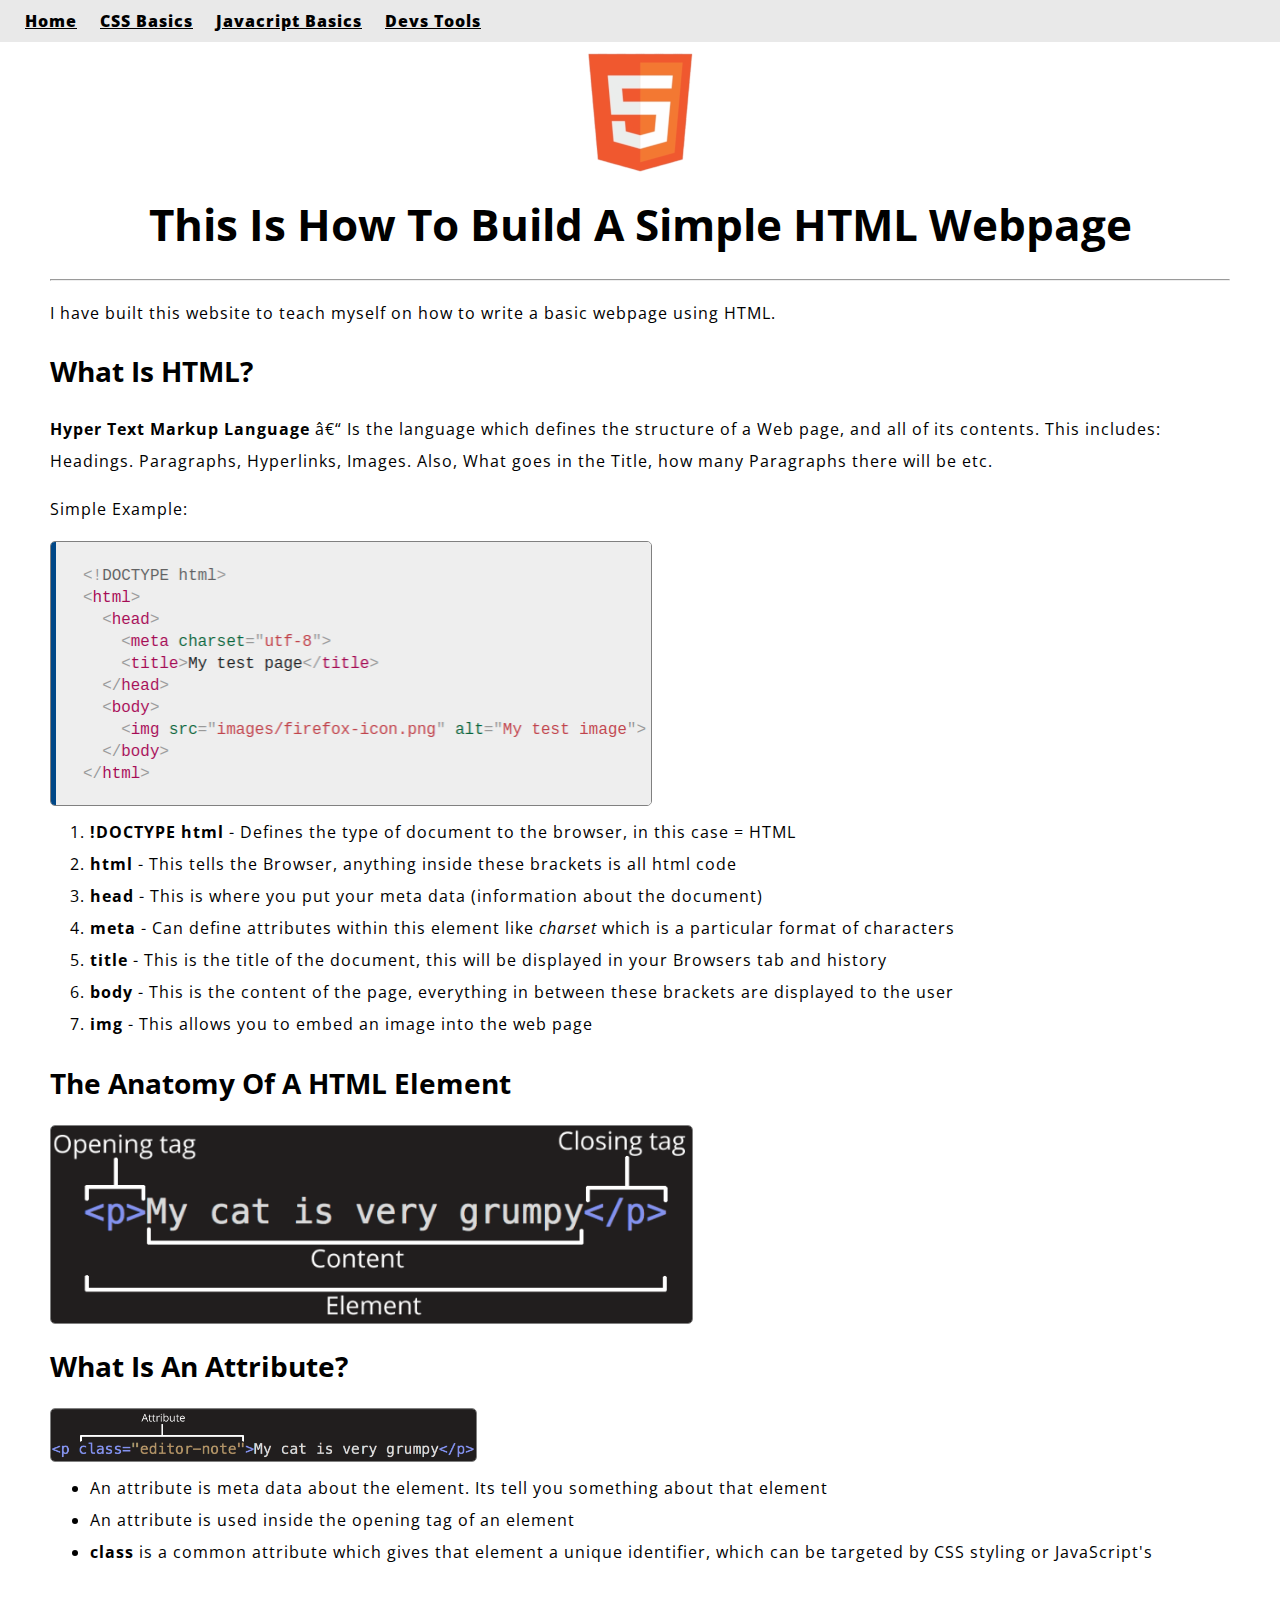
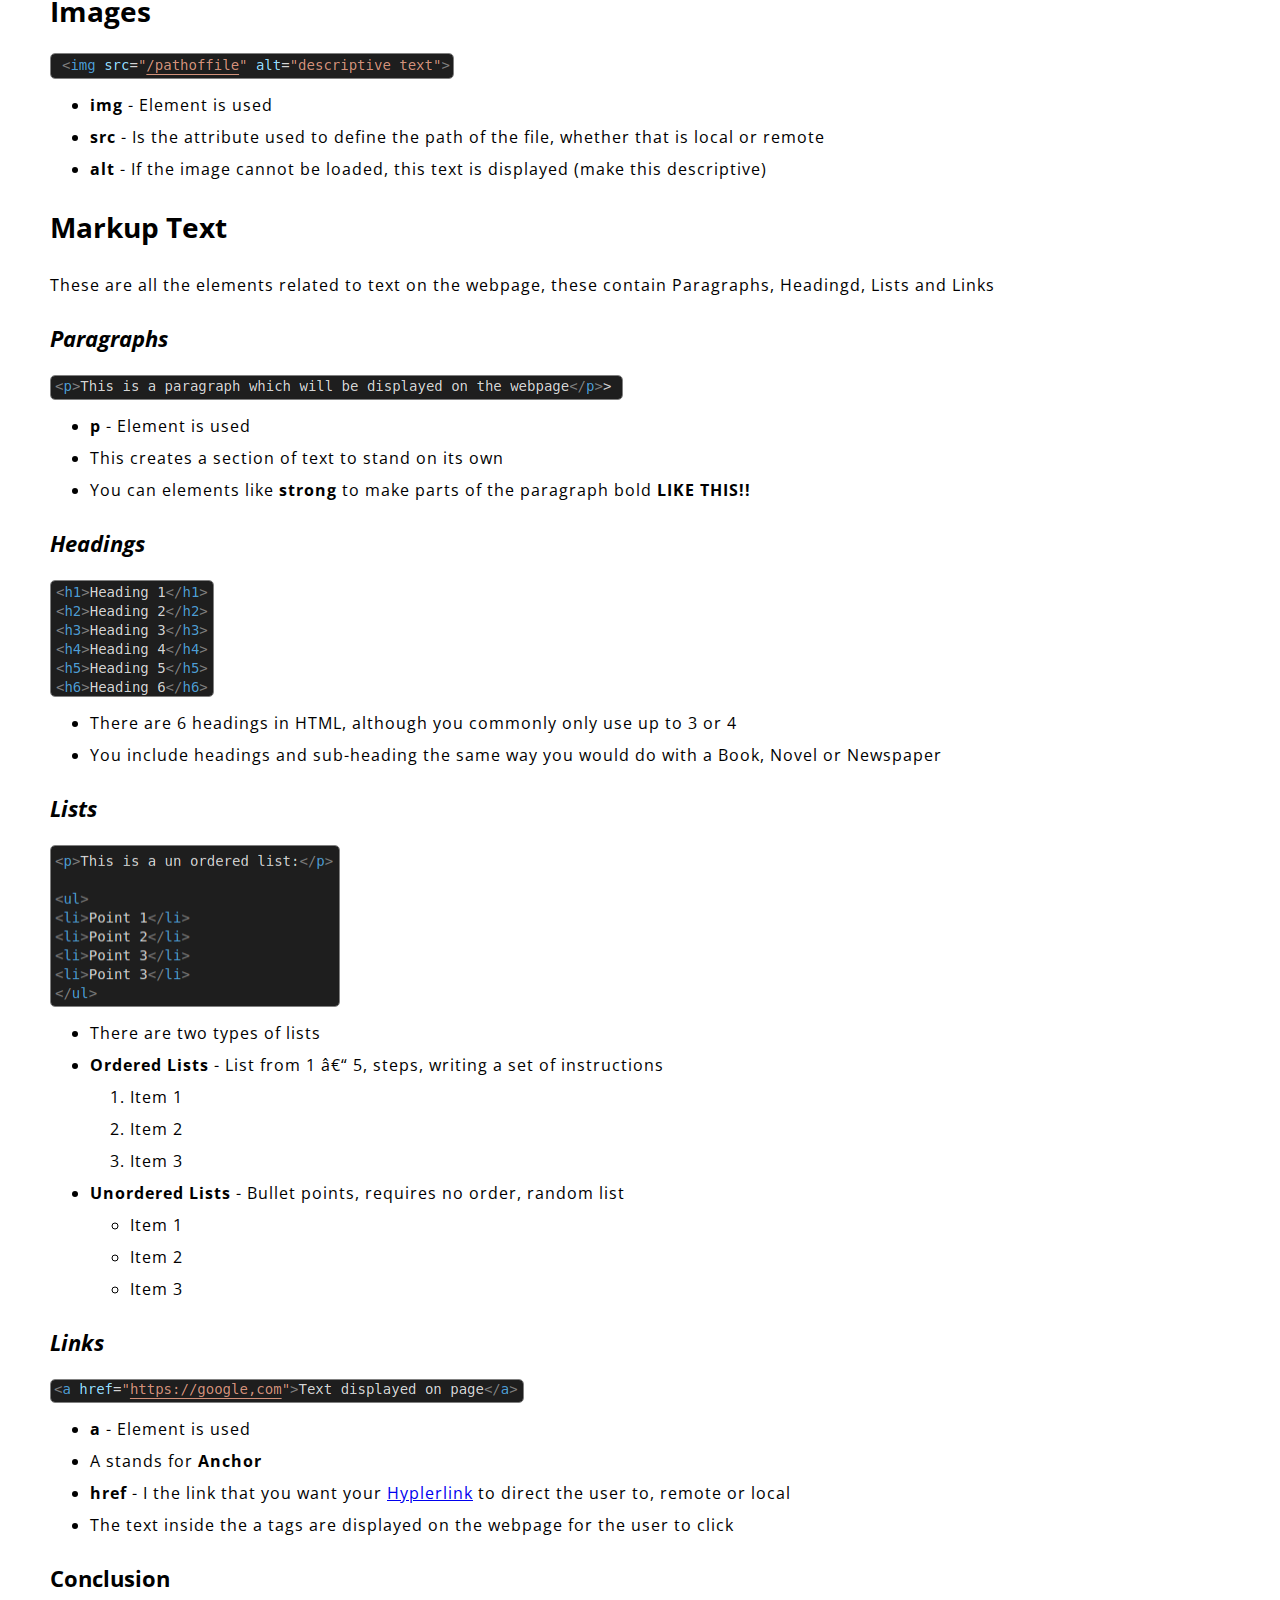
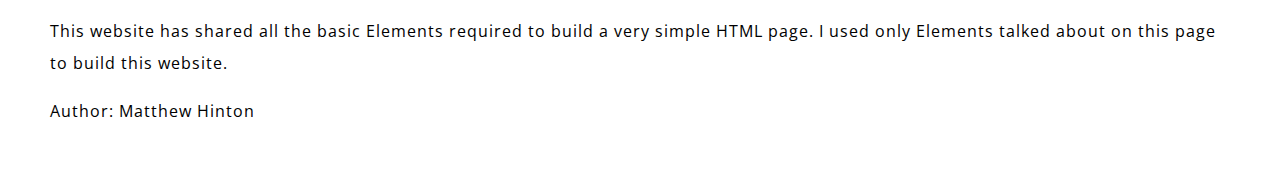
<file: index.html>
<!DOCTYPE html>
<html>
    <head>
        <meta>
        <title>How to write a basic website.</title>
        <!-- Linking the style.css file-->
        <link rel="stylesheet" href="style.css">
        <!-- this is the link to google fonts RocknrollOne-->
        <link rel="preconnect" href="https://fonts.gstatic.com">
        <link href="https://fonts.googleapis.com/css?family=Open+Sans" rel="stylesheet">
    </head>
    <body>
        <div class="nav-bar">
            <a href="index.html" class="nav-button">Home</a>
            <a href="css.html" class="nav-button">CSS Basics</a>
            <a href="js.html" class="nav-button">Javacript Basics</a>
            <a href="tools.html" class="nav-button">Devs Tools</a>
        </div>
    <div class="main-win">    
    <div class="title-div">
        <img class="icon" src="./images/html5.png" alt="html5">
        <h1>This Is How To Build a Simple HTML Webpage</h1>
        <hr>
        <p>I have built this website to teach myself on how to write a basic webpage using HTML.</p>
    </div>
    <div class="main">    
        <h2>What is HTML?</h2>
        <p><strong>Hyper Text Markup Language</strong> – Is the language which defines the structure of a Web page, and all of its contents. This includes: Headings. Paragraphs, Hyperlinks, Images. Also, What goes in the Title, how many Paragraphs there will be  etc. </p>
        <p>Simple Example:</p>
        <img class="tut" src="images/1.png" alt="What is HTML">

        <ol>
            <li><strong>!DOCTYPE html</strong> - Defines the type of document to the browser, in this case = HTML </li>
            <li><strong>html</strong> - This tells the Browser, anything inside these brackets is all html code</li>
            <li><strong>head</strong> - This is where you put your meta data (information about the document)</li>
            <li><strong>meta</strong> - Can define attributes within this element like <i>charset</i> which is a particular format of characters </li>
            <li><strong>title</strong> - This is the title of the document, this will be displayed in your Browsers tab and history</li>
            <li><strong>body</strong> - This is the content of the page, everything in between these brackets are displayed to the user</li>
            <li><strong>img</strong> -  This allows you to embed an image into the web page </li>
        </ol>

        <h2>The anatomy of a HTML Element</h2>
        <img class="tut" src="images/2.png" alt="The Anatomy of a HTML Element">

        <h2>What is an Attribute?</h2>
        <img class="tut" src="images/3.png" alt="What is an Attribute">
        <ul>
            <li>An attribute is meta data about the element. Its tell you something about that element</li>
            <li>An attribute is used inside the opening tag of an element </li>
            <li><strong>class</strong> is a common attribute which gives that element a unique identifier, which can be targeted by CSS styling or JavaScript's </li>
        </ul>

        <h2>Images</h2>
        <img class="tut" src="images/4.png" alt="">
        <ul>
            <li><strong>img</strong> - Element is used</li>
            <li><strong>src</strong> - Is the attribute used to define the path of the file, whether that is local or remote</li>
            <li><strong>alt</strong> - If the image cannot be loaded, this text is displayed (make this descriptive)</li>
        </ul>

        <h2>Markup Text</h2>
        <p>These are all the elements related to text on the webpage, these contain Paragraphs, Headingd, Lists and Links</p>
        <h3><i>Paragraphs</i></h3>
        <img class="tut" src="images/5.png" alt="Paragraphs">
        <ul>
            <li><strong>p</strong> - Element is used</li>
            <li>This creates a section of text to stand on its own </li>
            <li>You can elements like <strong>strong</strong> to make parts of the paragraph bold <strong>LIKE THIS!!</strong></li>
        </ul>

        <h3><i>Headings</i></h3>
        <img class="tut" src="images/6.png" alt="Headings">
        <ul>
            <li>There are 6 headings in HTML, although you commonly only use up to 3 or 4 </li>
            <li>You include headings and sub-heading the same way you would do with a Book, Novel or Newspaper</li>
        </ul>

        <h3><i>Lists</i></h3>
        <img class="tut" src="images/7.png" alt="Lists">
        <ul>
            <li>There are two types of lists</li>
            <li><strong>Ordered Lists</strong> - List from 1 – 5, steps, writing a set of instructions</li>
            <ol>
                <li>Item 1</li>
                <li>Item 2</li>
                <li>Item 3</li>
            </ol>
            <li><strong>Unordered Lists</strong> - Bullet points, requires no order, random list</li>
            <ul>
                <li>Item 1</li>
                <li>Item 2</li>
                <li>Item 3</li>
            </ul>
        </ul>

        <h3><i>Links</i></h3>
        <img class="tut" src="images/8.png" alt="Links">
        <ul>
            <li><strong>a</strong> - Element is used</li>
            <li>A stands for <strong>Anchor</strong></li>
            <li><strong>href</strong> - I the link that you want your <a href="./index.html">Hyplerlink</a> to direct the user to, remote or local</li>
            <li>The text inside the a tags are displayed on the webpage for the user to click </li>
        </ul>

        <h3>Conclusion</h2>
        <p>This website has shared all the basic Elements required to build a very simple HTML page. I used only Elements talked about on this page to build this website.</p>

        <p class="sign">Author: Matthew Hinton</p>

      </div>  
      </div>      
    </body>
</html>
</file>
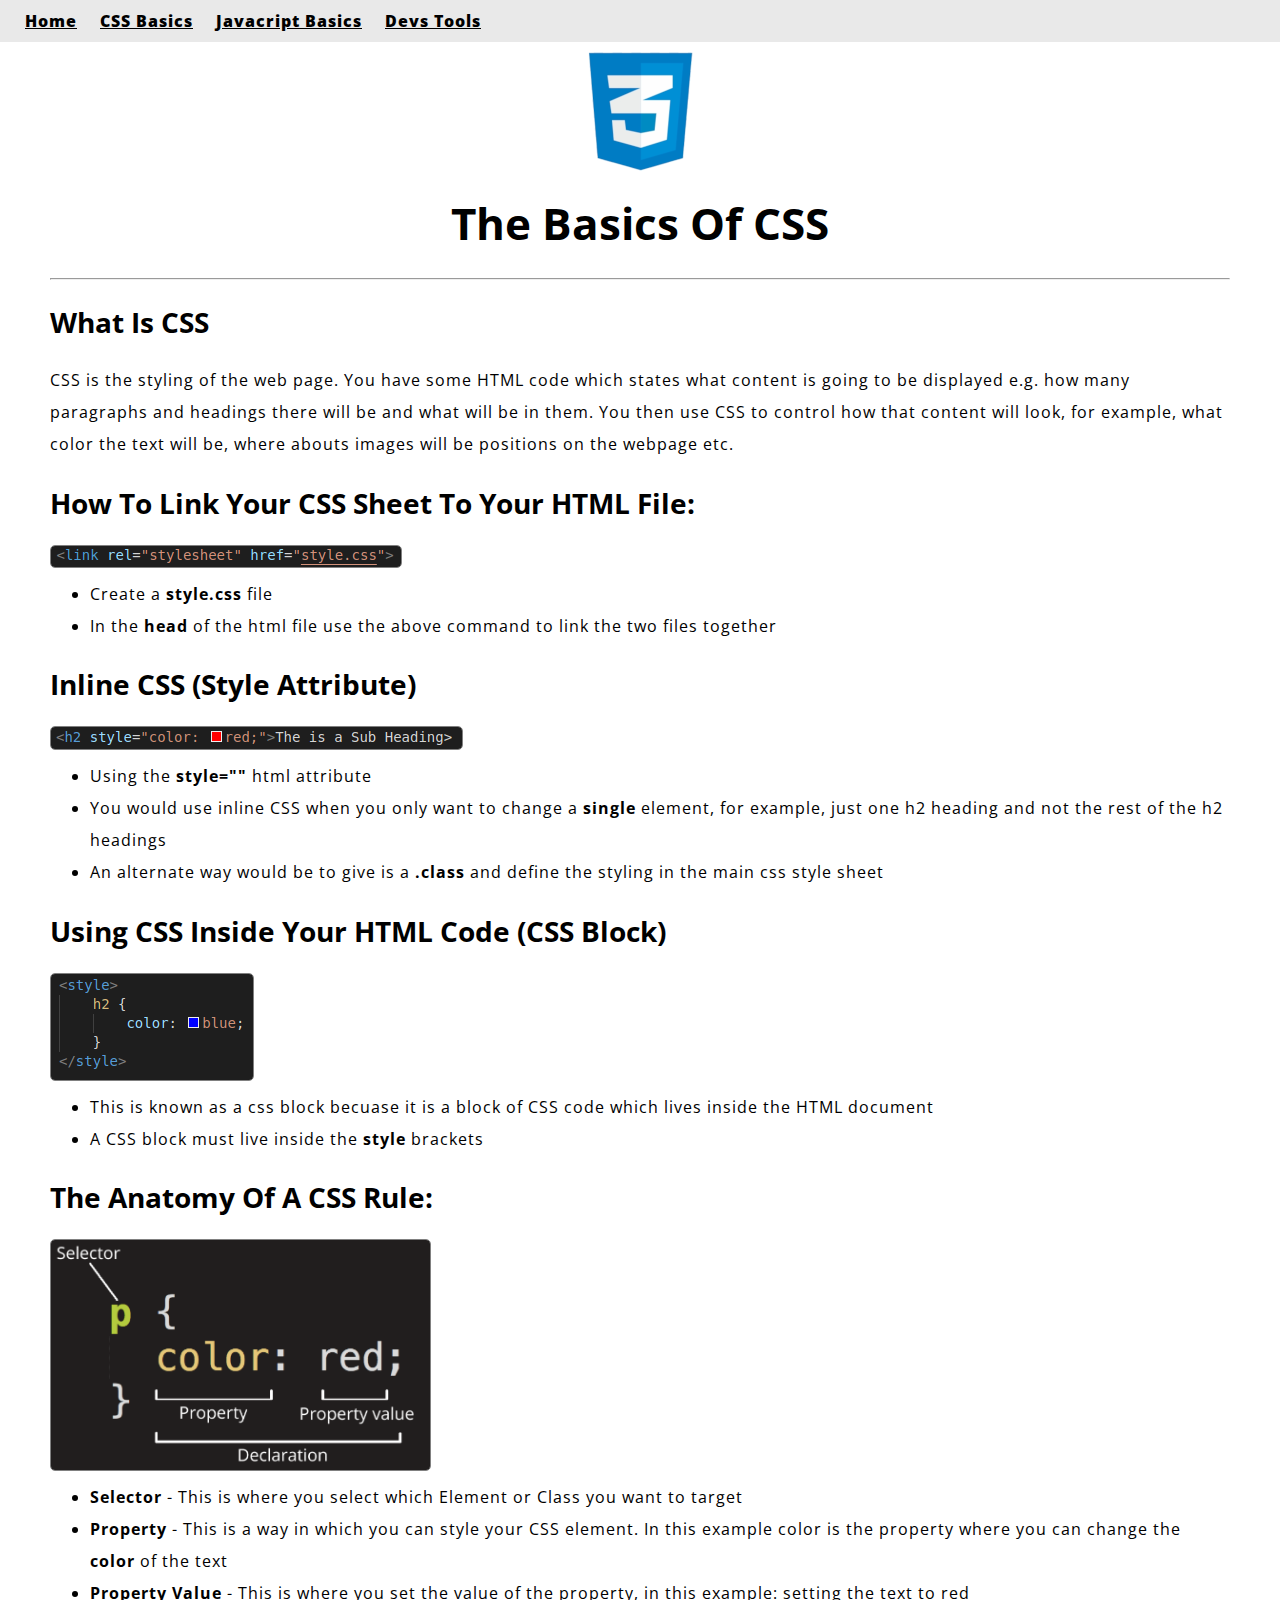
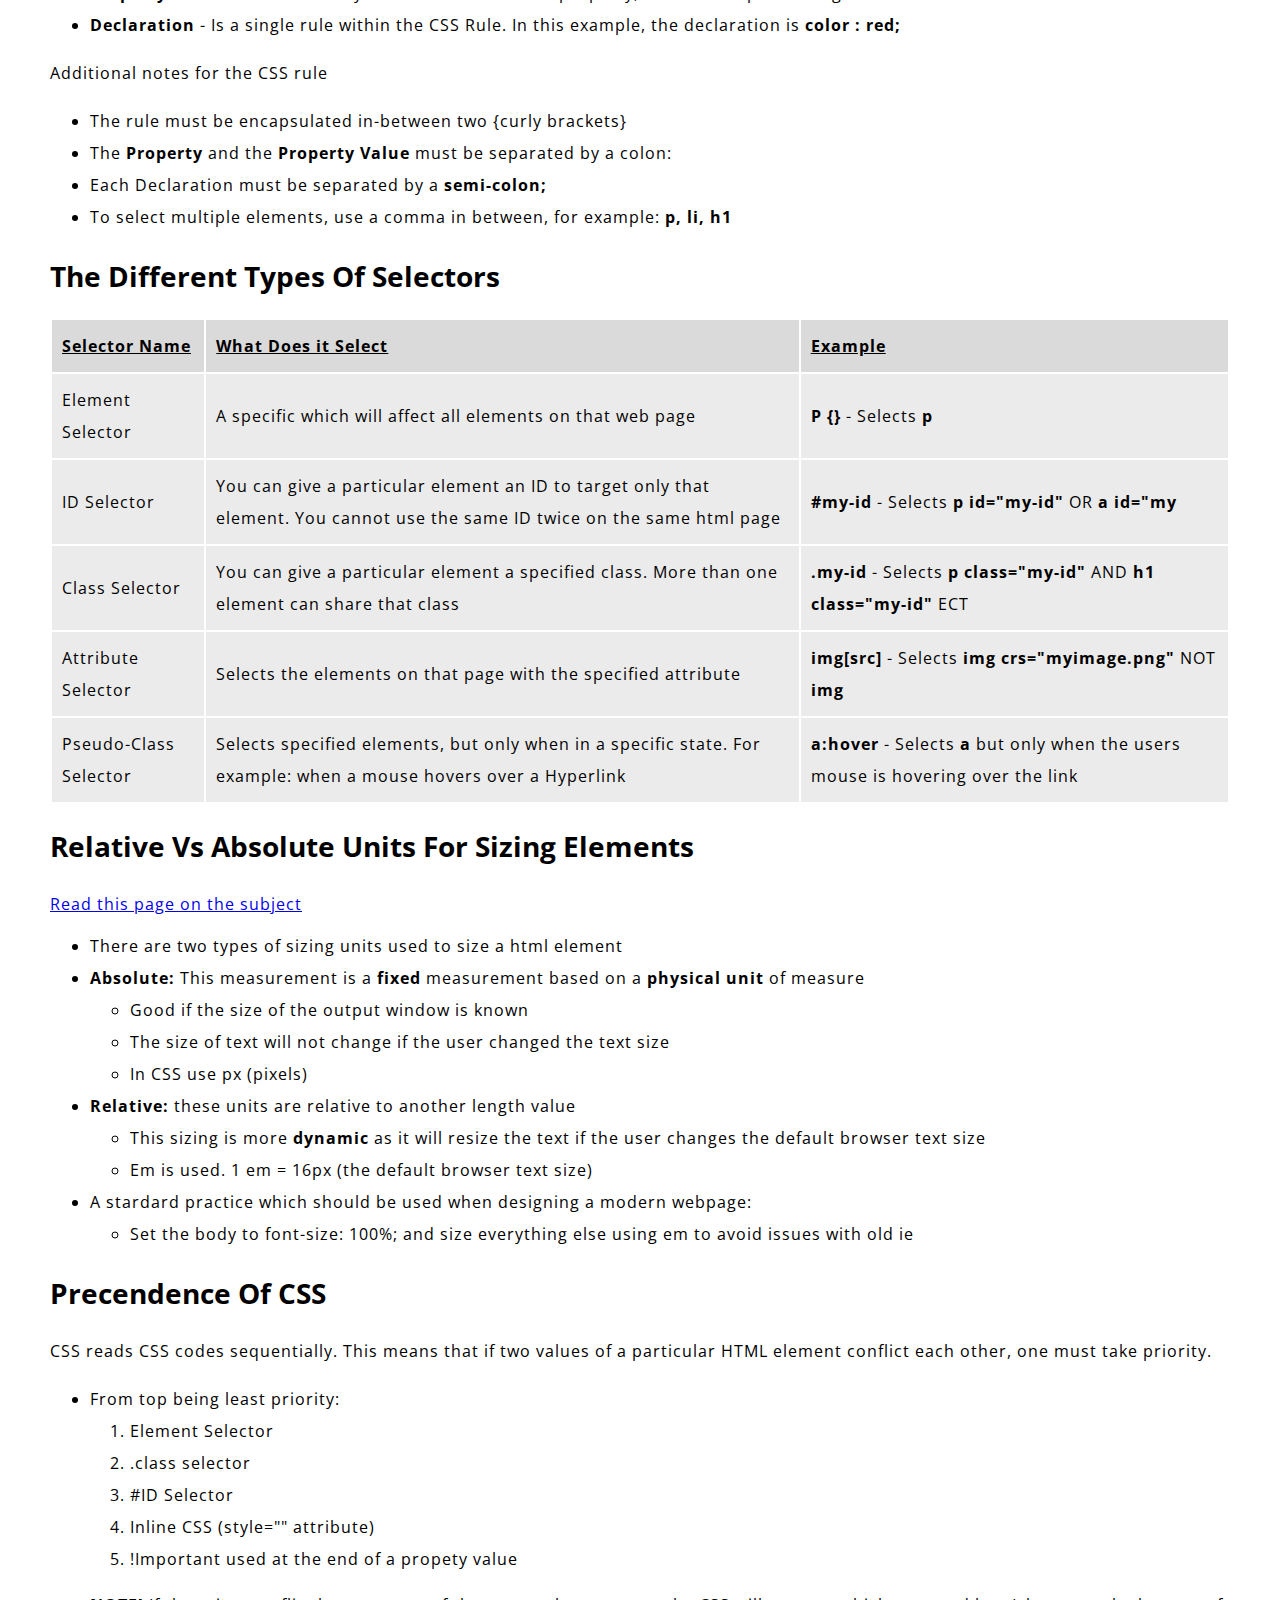
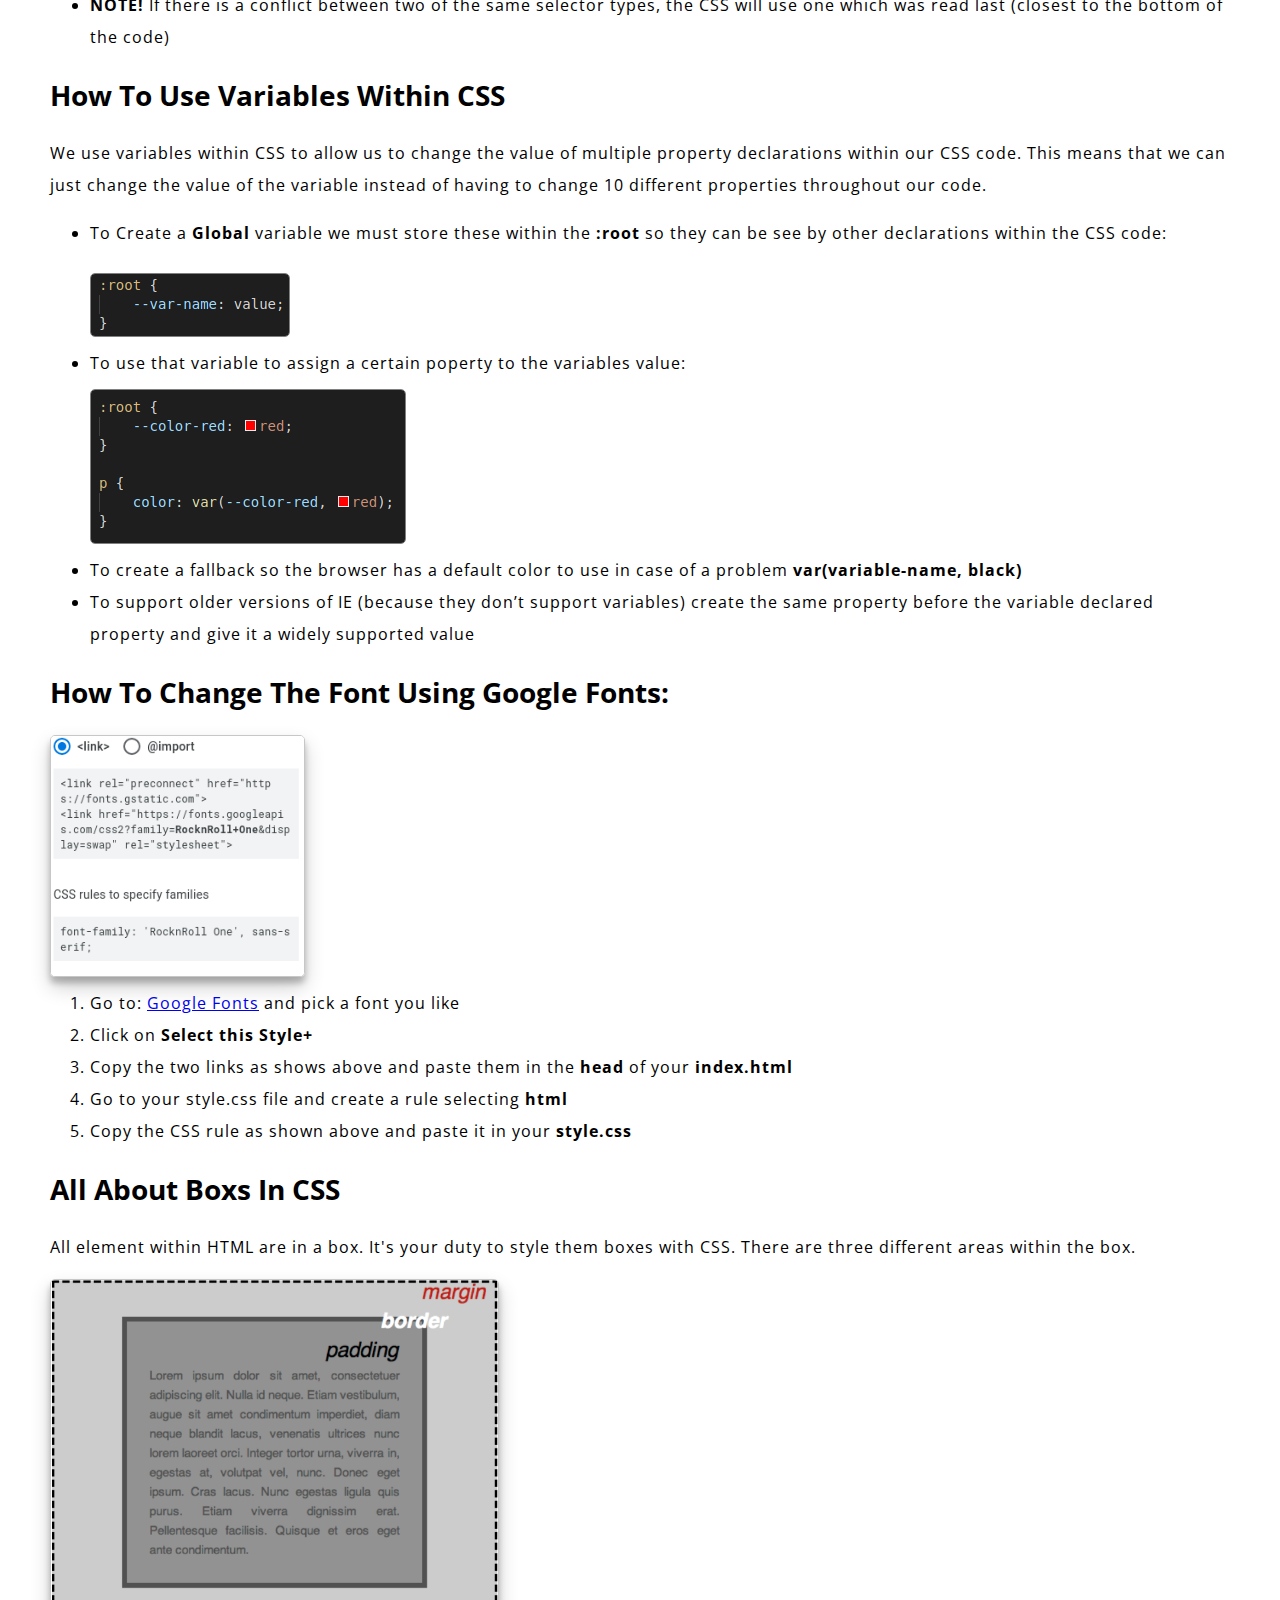
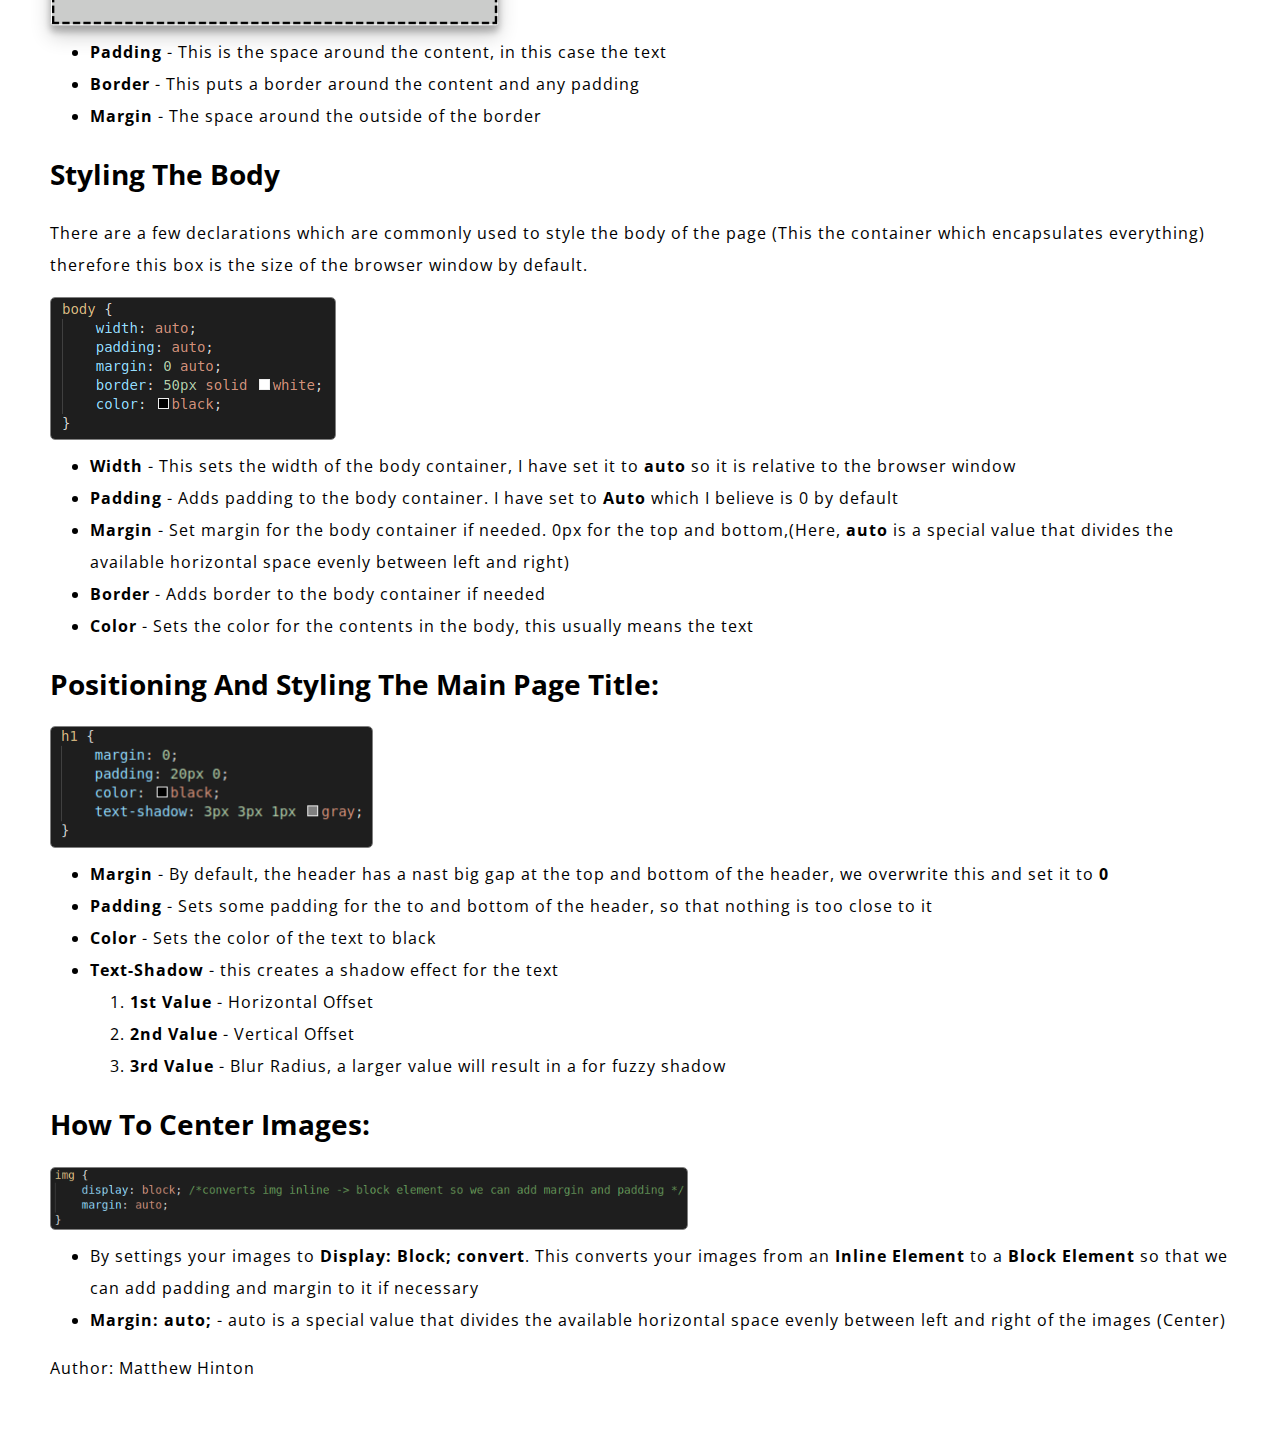
<file: css.html>
<!DOCTYPE html>
<html>
<head>
    <meta>
    <title>The Basics of CSS.</title>
    <!-- Linking the style.css file-->
    <link rel="stylesheet" href="style.css">
    <!-- this is the link to google fonts RocknrollOne-->
    <link rel="preconnect" href="https://fonts.gstatic.com">
    <link href="https://fonts.googleapis.com/css?family=Open+Sans" rel="stylesheet">
</head>
<body>
    <div class="nav-bar">
        <a href="index.html" class="nav-button">Home</a>
        <a href="css.html" class="nav-button">CSS Basics</a>
        <a href="js.html" class="nav-button">Javacript Basics</a>
        <a href="tools.html" class="nav-button">Devs Tools</a>
    </div>
    <div class="main-win">  
    <div class="title">
        <img class="icon" src="./images/css.png" alt="CSS Logo">
        <h1>The Basics of CSS</h1> 
    </div>
    <hr>
    <div class="main">
        <h2>What is CSS</h2>
        <p>CSS is the styling of the web page. You have some HTML code which states what content is going to be displayed e.g. how many paragraphs and headings there will be and what will be in them. You then use CSS to control how that content will look, for example, what color the text will be, where abouts images will be positions on the webpage etc. </p>
        
        <H2>How to link your CSS sheet to your HTML file: </H2>
        <img class="tut" src="./images/css1.png" alt="How to Link css.style">
        <ul>
            <li>Create a <strong>style.css</strong> file</li>
            <li>In the <strong>head</strong> of the html file use the above command to link the two files together </li>
        </ul>

        <h2>Inline CSS (Style Attribute)</h2>
        <img class="tut" src="./images/css8.png" alt="">
        <ul>
            <li>Using the <strong>style=""</strong> html attribute </li>
            <li>You would use inline CSS when you only want to change a <strong>single</strong> element, for example, just one h2 heading and not the rest of the h2 headings</li>
            <li>An alternate way would be to give is a <strong>.class</strong> and define the styling in the main css style sheet </li>
        </ul>

        <h2>Using CSS inside your HTML Code (CSS block) </h2>
        <img class="tut" src="./images/css9.png" alt="">
        <ul>
            <li>This is known as a css block becuase it is a block of CSS code which lives inside the HTML document</li>
            <li>A CSS block must live inside the <strong>style</strong> brackets</li>
        </ul>

        <h2>The anatomy of a CSS Rule:</h2>
        <img class="tut" src="./images/css2.png" alt="">
        <ul>
            <li><strong>Selector</strong> - This is where you select which Element or Class you want to target </li>
            <li><strong>Property</strong> - This is a way in which you can style your CSS element. In this example color is the property where you can change the <strong>color</strong> of the text </li>
            <li><strong>Property Value</strong> - This is where you set the value of the property, in this example: setting the text to red</li>
            <li><strong>Declaration</strong> -  Is a single rule within the CSS Rule. In this example, the declaration is <strong>color : red;</strong> </li>
        </ul>
        <p>Additional notes for the CSS rule </p>
        <ul>
            <li>The rule must be encapsulated in-between two {curly brackets}</li>
            <li>The <strong>Property</strong> and the <strong>Property Value</strong> must be separated by a colon: </li>
            <li>Each Declaration must be separated by a <strong>semi-colon; </strong></li>
            <li>To select multiple elements, use a comma in between, for example: <strong>p, li, h1 </strong></li>
        </ul>

        <h2>The different types of Selectors </h2>
        <table>
            <tr>
                <th><u>Selector Name</u></th>
                <th><u>What Does it Select</u></th>
                <th><u>Example</u></th>
            </tr>
            <tr>
                <td>Element Selector  </td>
                <td>A specific <tag> which will affect all elements on that web page  </td>
                <td><strong>P {}</strong> - Selects <strong>p</strong> </td>
            </tr>
                <td>ID Selector</td>
                <td>You can give a particular element an ID to target only that element. You cannot use the same ID twice on the same html page  </td>
                <td><strong>#my-id</strong> - Selects <strong>p id="my-id"</strong> OR <strong>a id="my</strong></td>
             </tr>
             <tr>            
                 <td>Class Selector</td>
                 <td>You can give a particular element a specified class. More than one element can share that class </td>
                 <td><strong>.my-id</strong> - Selects <strong>p class="my-id"</strong> AND <strong>h1 class="my-id"</strong> ECT</td>
             </tr>
             <tr>
                 <td>Attribute Selector</td>
                 <td>Selects the elements on that page with the specified attribute </td>
                 <td><strong>img[src]</strong> - Selects <strong>img crs="myimage.png"</strong> NOT <strong>img</strong></td>
             </tr>
             <tr>
                 <td>Pseudo-Class Selector</td>
                 <td>Selects specified elements, but only when in a specific state. For example: when a mouse hovers over a Hyperlink </td>
                 <td><strong>a:hover</strong> - Selects <strong>a</strong> but only when the users mouse is hovering over the link </td>
             </tr>
        </table>

            <h2>Relative vs Absolute units for sizing elements </h2>
            <a href="https://www.w3schools.com/css/css_font_size.asp ">Read this page on the subject</a>
            <ul>
                <li>There are two types of sizing units used to size a html element </li>
                <li><strong>Absolute:</strong> This measurement is a <strong>fixed</strong> measurement based on a <strong>physical unit</strong> of measure </li>
                <ul>
                    <li>Good if the size of the output window is known </li>
                    <li>The size of text will not change if the user changed the text size </li>
                    <li>In CSS use px (pixels) </li>
                </ul>
                <li><strong>Relative:</strong> these units are relative to another length value </li>
                <ul>
                    <li>This sizing is more <strong>dynamic</strong> as it will resize the text if the user changes the default browser text size </li>
                    <li>Em is used. 1 em = 16px (the default browser text size) </li>
                </ul>
                <li>A stardard practice which should be used when designing a modern webpage:</li>
                <ul>
                    <li>Set the body to font-size: 100%; and size everything else using em to avoid issues with old ie </li>
                </ul>
            </ul>

            <h2>Precendence of CSS</h2>           
            <p>CSS reads CSS codes sequentially. This means that if two values of a particular HTML element conflict  each other, one must take priority. </p>
            <ul>
            <li>From top being least priority:</li>
            <ol>                    
                <li>Element Selector</li>
               <li>.class selector</li>
               <li>#ID Selector</li>
               <li>Inline CSS (style="" attribute)</li>                    
               <li>!Important used at the end of a propety value</li>
            </ol><br>
               <li><strong>NOTE! </strong> If there is a conflict between two of the same selector types, the CSS will use one which was read last (closest to the bottom of the code)</li>
            </ul>
            
            

        <h2>How to use Variables within CSS</h2>
        <p>We use variables within CSS to allow us to change the value of multiple property declarations within our CSS code. This means that we can just change the value of the variable instead of having to change 10 different properties throughout our code.</p>
        <ul>
            
            <li>To Create a <STRONG>Global</STRONG> variable we must store these within the <strong>:root</strong> so they can be see by other declarations within the CSS code:</li><br>
            <img class="tut li" src="./images/css10.png" alt="">
            <li>To use that variable to assign a certain poperty to the variables value:</li>
            <img class="tut li" src="./images/css11.png" alt="">
            <li>To create a fallback so the browser has a default color to use in case of a problem <strong>var(variable-name, black)</strong> </li>
            <li>To support older versions of IE (because they don’t support variables) create the same property before the variable declared property and give it a widely supported value </li>
        </ul>



        <H2>How to change the font using Google Fonts: </H2>
        <img class="shadow" src="./images/css3.png" alt="">
        <ol>
            <li>Go to: <a href="https://fonts.google.com/">Google Fonts</a> and pick a font you like</li>
            <li>Click on <strong>Select this Style+</strong></li>
            <li>Copy the two links as shows above and paste them in the <strong>head</strong> of your <strong>index.html</strong></li>
            <li>Go to your style.css file and create a rule selecting <strong>html</strong></li>
            <li>Copy the CSS rule as shown above and paste it in your <strong>style.css </strong></li>
        </ol>

        <h2>All about Boxs in CSS</h2>
        <p>All element within HTML are in a box. It's your duty to style them boxes with CSS. There are three different areas within the box. </p>
        <img class="shadow" src="./images/css4.png" alt="">
        <ul>
            <li><strong>Padding</strong> - This is the space around the content, in this case the text</li>
            <li><strong>Border</strong> - This puts a border around the content and any padding </li>
            <li><strong>Margin</strong> - The space around the outside of the border</li>
        </ul>

        <h2>Styling the Body</h2>
        <p>There are a few declarations which are commonly used to style the body of the page (This the container which encapsulates everything) therefore this box is the size of the browser window by default. </p>
        <img class="tut" src="./images/css5.png" alt="">
        <ul>
            <li><strong>Width</strong> - This sets the width of the body container, I have set it to <strong>auto</strong> so it is relative to the browser window</li>
            <li><strong>Padding</strong> - Adds padding to the body container. I have set to <strong>Auto</strong> which I believe is 0 by default </li>
            <li><strong>Margin</strong> - Set margin for the body container if needed. 0px for the top and bottom,(Here, <strong>auto</strong> is a special value that divides the available horizontal space evenly between left and right) </li>
            <li><strong>Border</strong> -  Adds border to the body container if needed  </li>
            <li><strong>Color</strong> - Sets the color for the contents in the body, this usually means the text </li>
        </ul>

        <h2>Positioning and Styling the Main Page Title: </h2>
        <img class="tut" src="./images/css6.png" alt="">
        <ul>
            <li><strong>Margin</strong> - By default, the header has a nast big gap at the top and bottom of the header, we overwrite this and set it to <strong>0</strong></li>
            <li><strong>Padding</strong> - Sets some padding for the to and bottom of the header, so that nothing is too close to it</li>
            <li><strong>Color</strong> - Sets the color of the text to black</li>
            <li><strong>Text-Shadow</strong> -  this creates a shadow effect for the text</li>
                <ol>
                    <li><strong>1st Value</strong> - Horizontal Offset</li>
                    <li><strong>2nd Value</strong> - Vertical Offset</li>
                    <li><strong>3rd Value</strong> - Blur Radius, a larger value will result in a for fuzzy shadow</li>
                </ol>
        </ul>

        <h2>How to Center Images:</h2>
        <img class="tut" src="./images/css7.png" alt="">
        <ul>
            <li>By settings your images to <strong>Display: Block; convert</strong>. This converts your images from an <strong>Inline Element</strong> to a <strong>Block Element</strong> so that we can add padding and margin to it if necessary </li>
            <li><strong>Margin: auto;</strong> -  auto is a special value that divides the available horizontal space evenly between left and right of the images (Center) </li>
        </ul>

        <p class="sign">Author: Matthew Hinton</p>
    </div>
    </div>
</body>
</html>
</file>
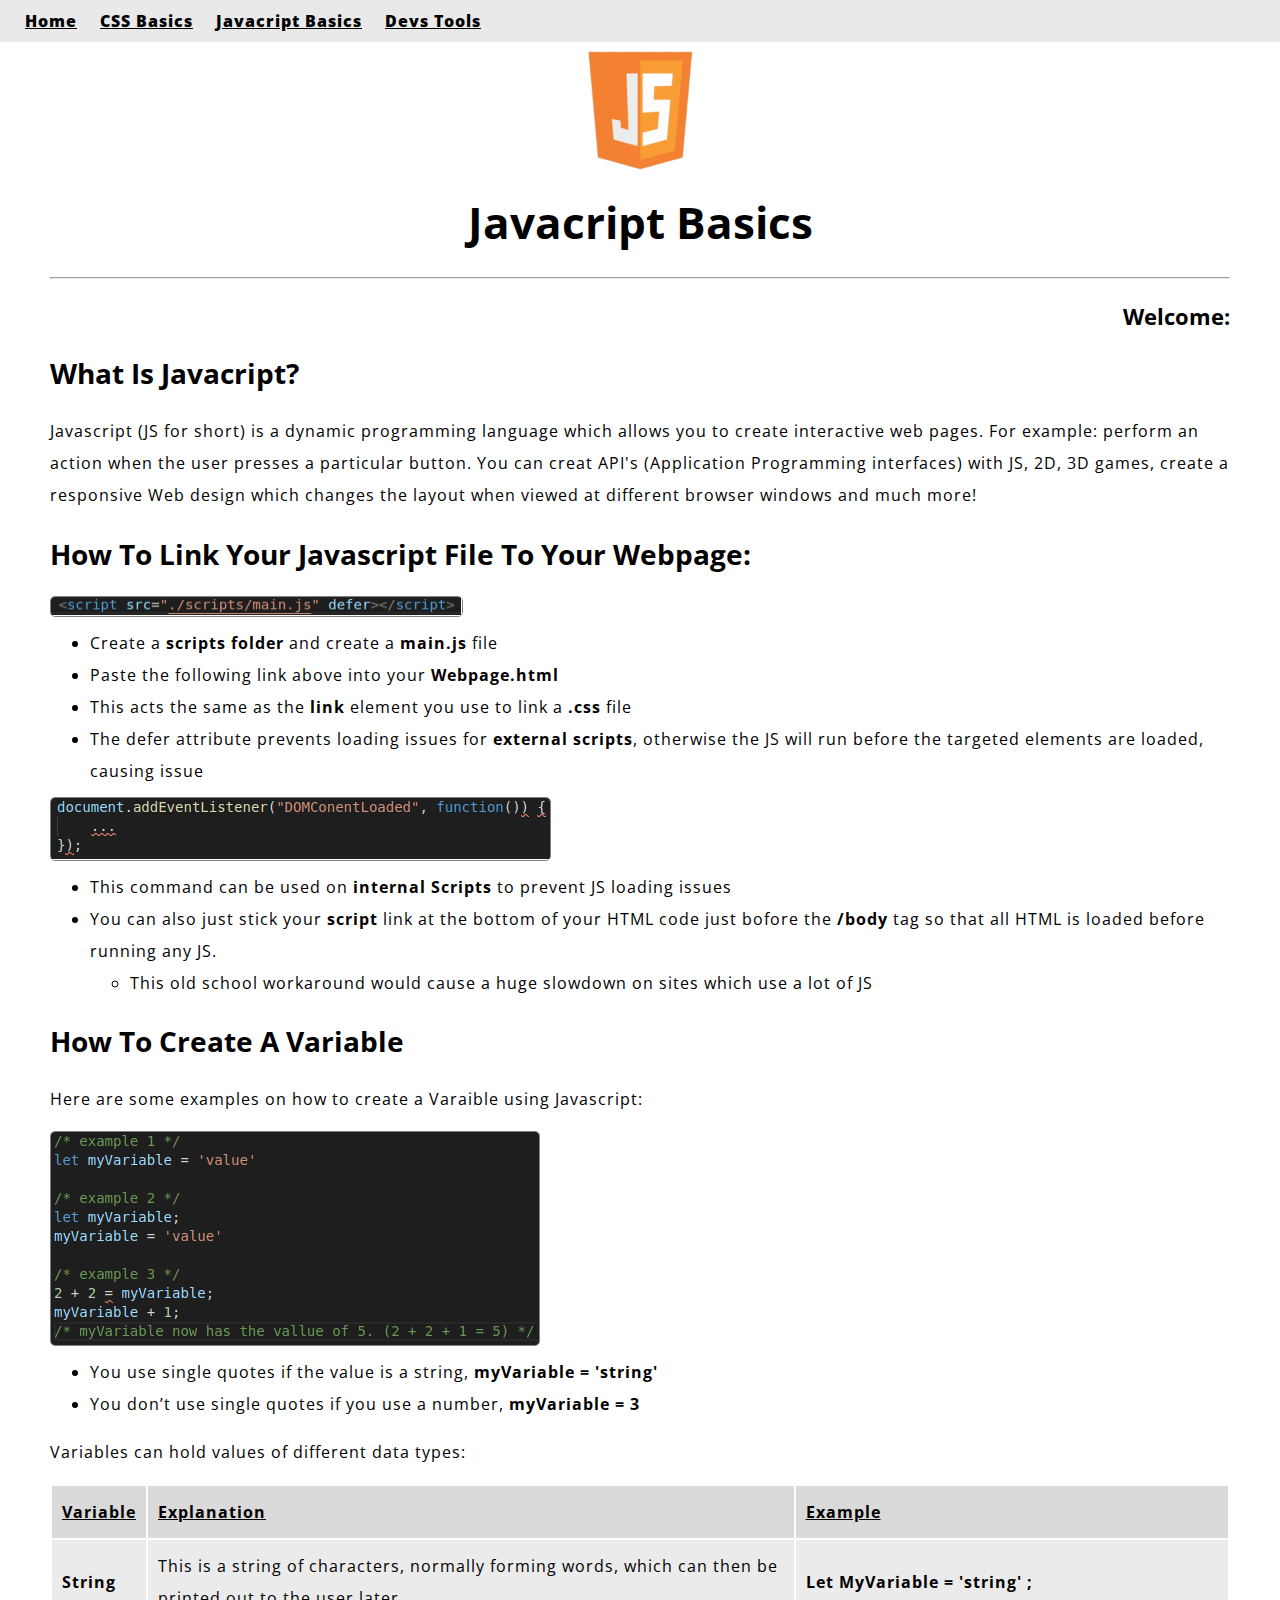
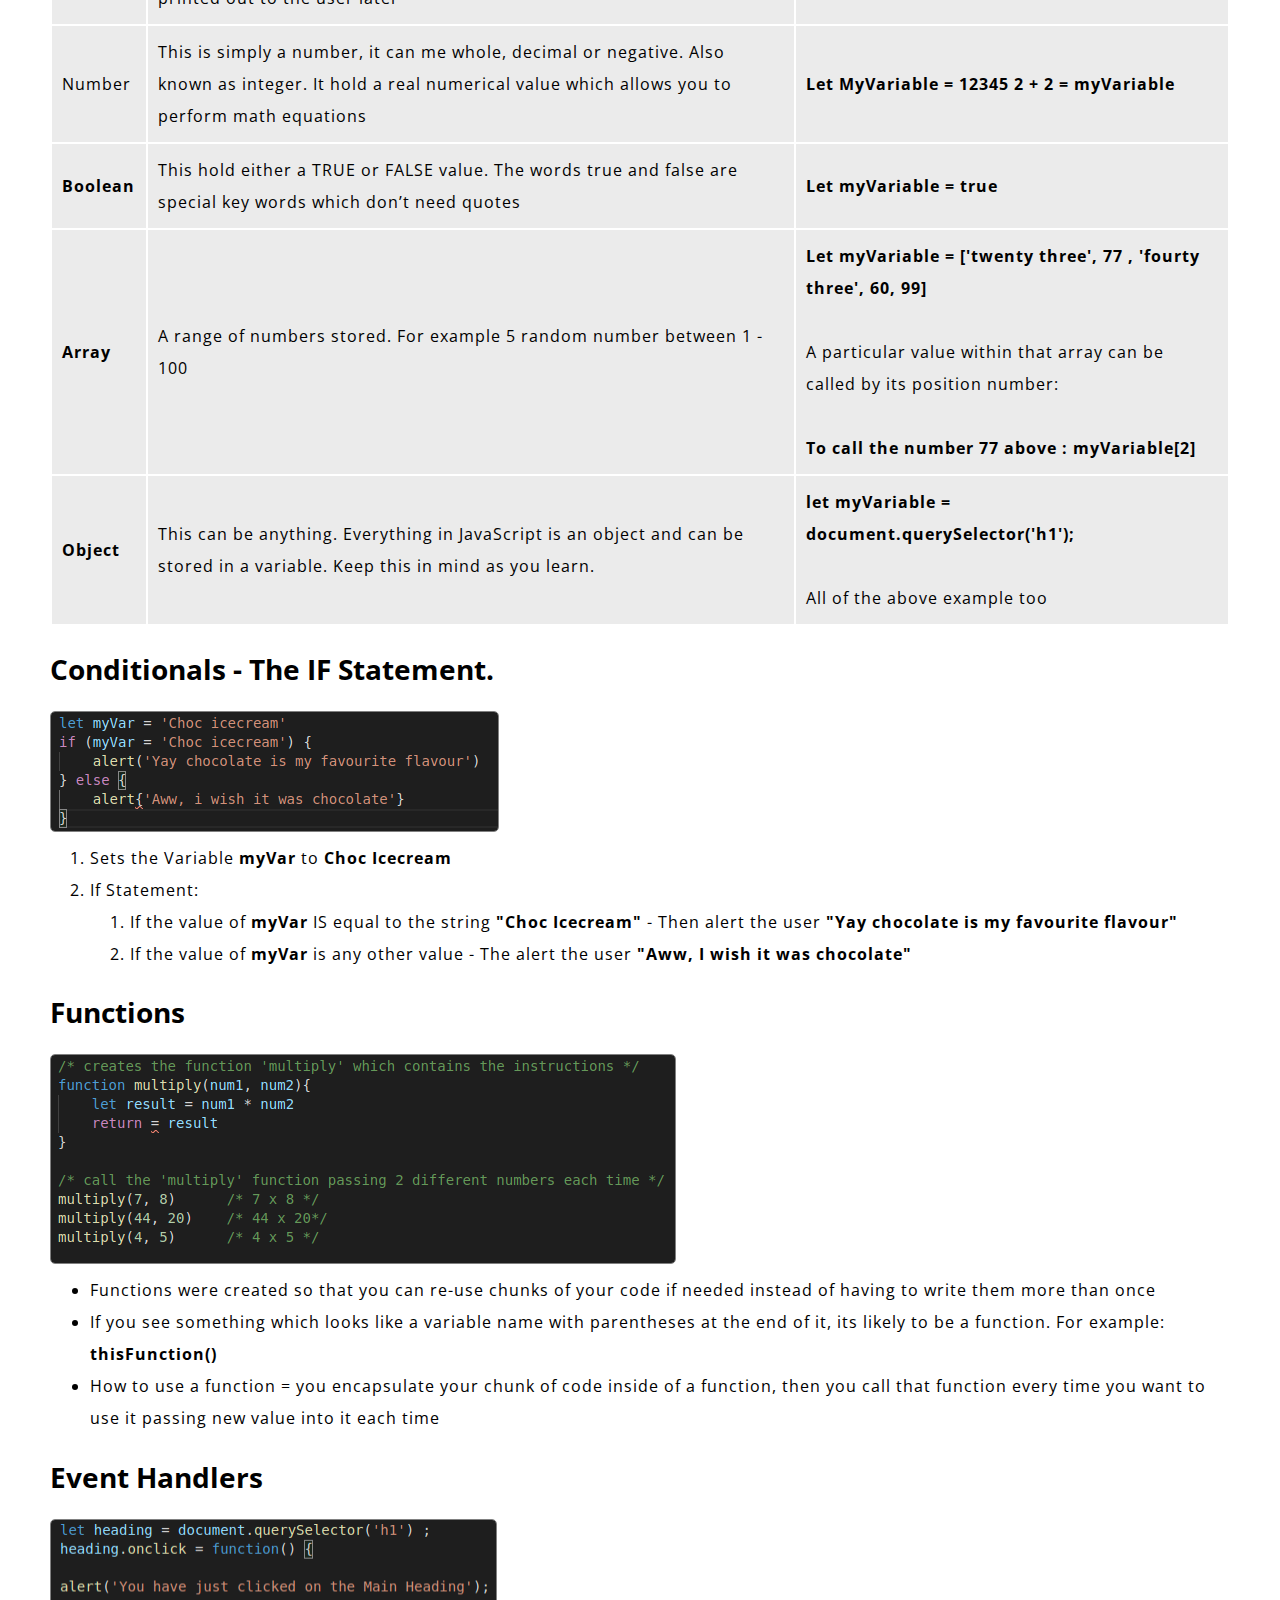
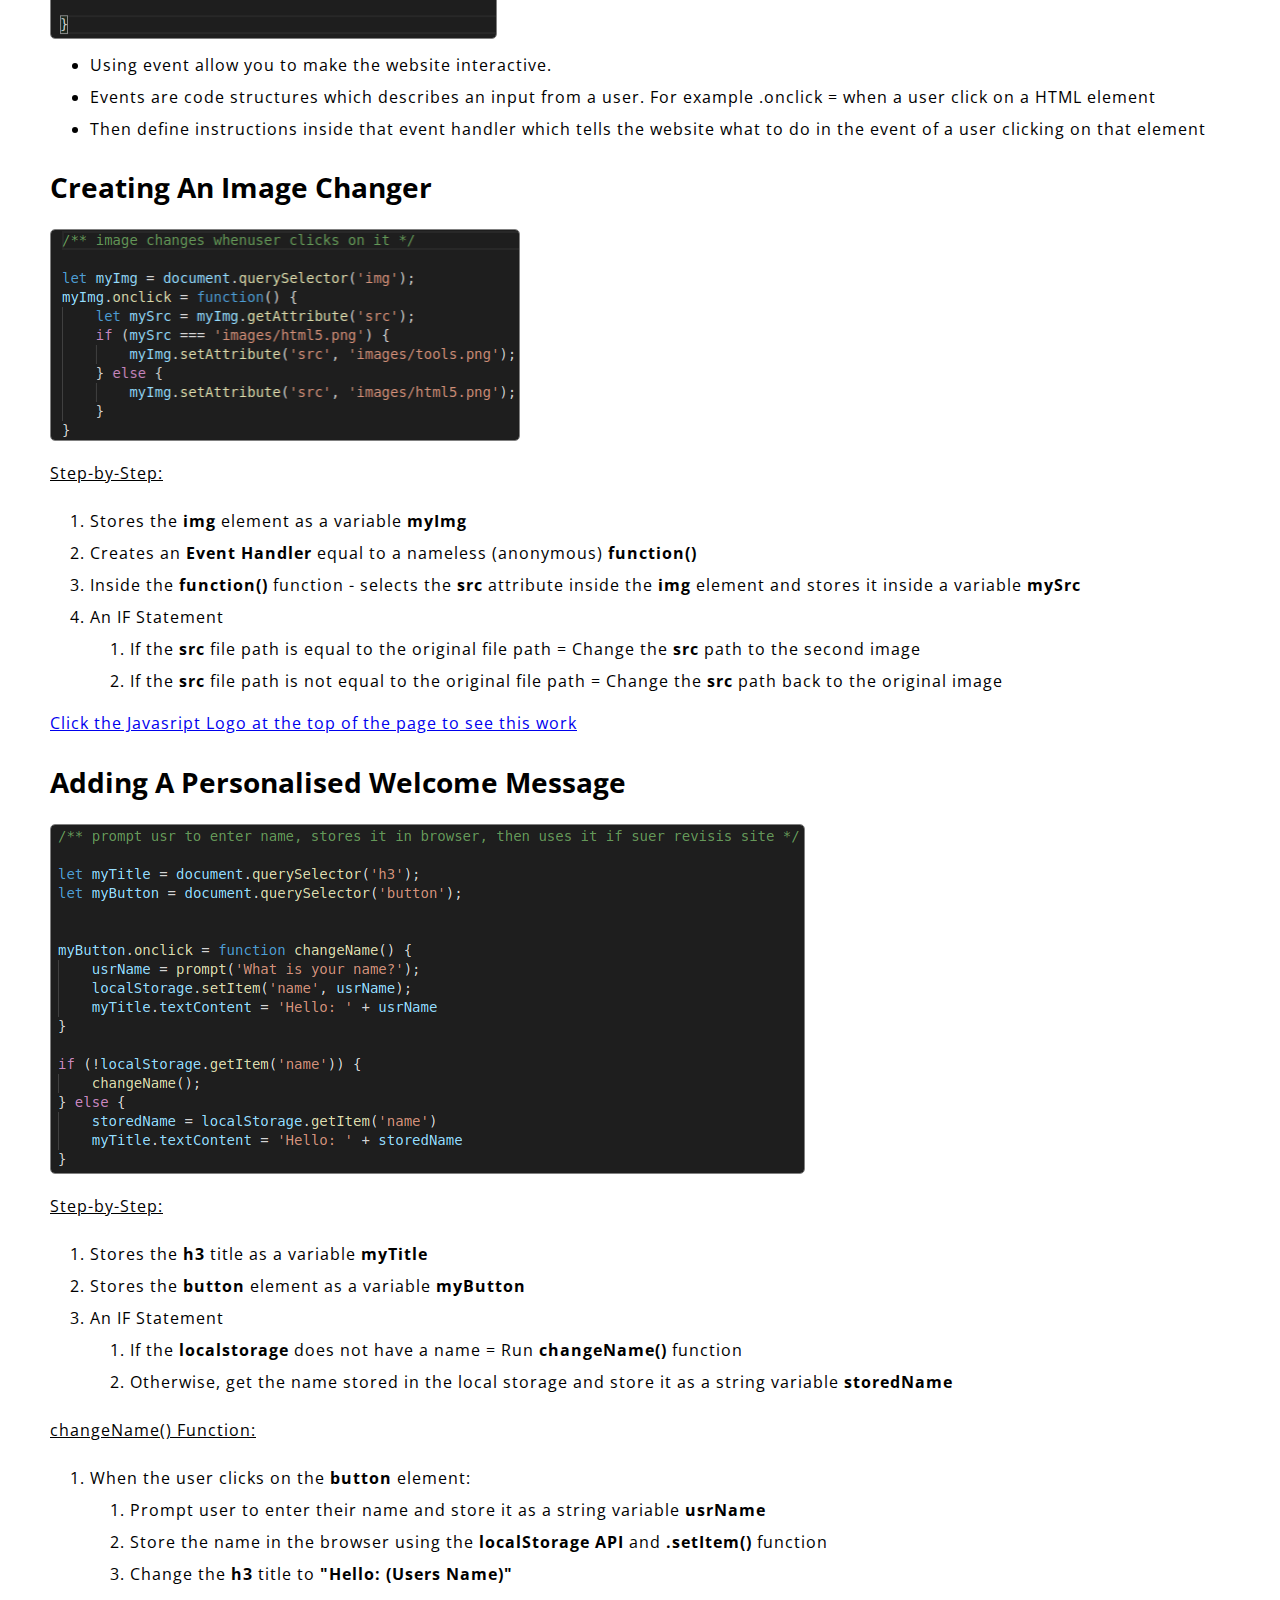
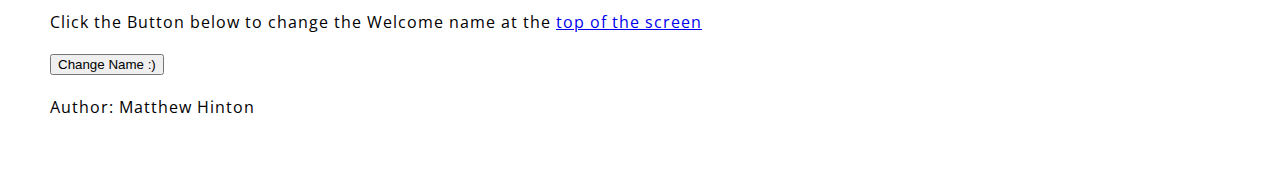
<file: js.html>
<!DOCTYPE html>
<html>
    <head>
        <meta>
        <title>Javacript Basics</title>
        <!-- Linking the style.css file-->
        <link rel="stylesheet" href="style.css">
        <!-- this is the link to google fonts RocknrollOne-->
        <link rel="preconnect" href="https://fonts.gstatic.com">
        <link href="https://fonts.googleapis.com/css?family=Open+Sans" rel="stylesheet">

        <script src="./scripts/main.js" defer></script> <!--this links the main.js file, the dfer attribute lets the HTML load when it hits the <script> tags to save running into loading problems-->
    </head>
    <body>
        <div class="nav-bar">
            <a href="index.html" class="nav-button">Home</a>
            <a href="css.html" class="nav-button">CSS Basics</a>
            <a href="js.html" class="nav-button">Javacript Basics</a>
            <a href="tools.html" class="nav-button">Devs Tools</a>
        </div>
        <div class="main-win">
        <div class="title-div">
            <img class="icon" src="./images/js.png" alt="js">
            <h1>Javacript Basics</h1>
            <hr>
            <h3 style="text-align: right;">Welcome:</h3>
            
        </div>
        <div class="main"> 
       
            <h2>What is Javacript?</h2>
            <p>Javascript (JS for short) is a dynamic programming language which allows you to create interactive web pages. For example: perform an action when the user presses a particular button. You can creat API's (Application Programming interfaces) with JS, 2D, 3D games, create a responsive Web design which changes the layout when viewed at different browser windows and much more! </p>
            
            <h2>How to link your Javascript file to your Webpage: </h2>
            <img class="tut" src="./images/js1.png" alt="">
            <ul>
                <li>Create a <strong>scripts folder</strong> and create a <strong>main.js</strong> file </li>
                <li>Paste the following link above into your <strong>Webpage.html</strong> </li>
                <li>This acts the same as the <strong>link</strong> element you use to link a <strong>.css</strong> file </li>
                <li>The defer attribute prevents loading issues for <strong>external scripts</strong>, otherwise the JS will run before the targeted elements are loaded, causing issue</li>
            </ul>
            <img class="tut" src="./images/js2.png" alt="">
            <ul>
                <li>This command can be used on <strong>internal Scripts</strong> to prevent JS loading issues </li>
                <li>You can also just stick your <strong>script</strong> link at the bottom of your HTML code just bofore the <strong>/body</strong> tag so that all HTML is loaded before running any JS. </li>
                <ul>
                    <li>This old school workaround would cause a huge slowdown on sites which use a lot of JS </li>
                </ul>
            </ul>

            <h2>How to create a Variable</h2>
            <p>Here are some examples on how to create a Varaible using Javascript:</p>
            <img class="tut" src="./images/js10.png" alt="">
            <ul>
                <li>You use single quotes if the value is a string, <strong>myVariable = 'string'</strong>  </li>
                <li>You don’t use single quotes if you use a number, <strong>myVariable = 3</strong></li>
            </ul>
            <p>Variables can hold values of different data types:</p>
            <table>
                <tr>
                    <th><u>Variable</u></th>
                    <th><u>Explanation</u></th>
                    <th><u>Example</u></th>
                </tr>
                <tr>
                    <td><strong>String</strong></td>
                    <td>This is a string of characters, normally forming words, which can then be printed out to the user later </td>
                    <td><strong>Let MyVariable = 'string' ; </strong></td>
                </tr>
                    <td>Number</td>
                    <td>This is simply a number, it can me whole, decimal or negative. Also known as integer. It hold a real numerical value which allows you to perform math equations  </td>
                    <td><strong>Let MyVariable = 12345      2 + 2 = myVariable </strong></td>
                 </tr>
                 <tr>            
                     <td><strong>Boolean</strong></td>
                     <td>This hold either a TRUE or FALSE value. The words true and false are special key words which don’t need quotes </td>
                     <td><strong>Let myVariable = true </strong></td>
                 </tr>
                 <tr>
                     <td><strong>Array</strong></td>
                     <td>A range of numbers stored. For example 5 random number between 1 - 100 </td>
                     <td><strong>Let myVariable = ['twenty three', 77 , 'fourty three', 60, 99] </strong><br><br> A particular value within that array can be called by its position number: <br><br> <strong>To call the number 77 above : myVariable[2]  </strong></td>
                 </tr>
                 <tr>
                     <td><strong>Object</strong></td>
                     <td>This can be anything. Everything in JavaScript is an object and can be stored in a variable. Keep this in mind as you learn. </td>
                     <td><strong>let myVariable = document.querySelector('h1');</strong> <br><br> All of the above example too</td>
                 </tr>
            </table>

            <h2>Conditionals - The IF Statement.</h2>
            <img class="tut" src="./images/js3.png" alt="">
            <ol>
                <li>Sets the Variable <strong>myVar</strong> to <Strong>Choc Icecream</Strong></li>
                <li>If Statement:</li>
                <ol>
                    <li>If the value of <strong>myVar</strong> IS equal to the string <strong>"Choc Icecream"</strong> - Then alert the user <strong>"Yay chocolate is my favourite flavour"</strong></li>
                    <li>If the value of <strong>myVar</strong> is any other value - The alert the user <strong>"Aww, I wish it was chocolate"</strong></li>
                </ol>
            </ol>
       
            <h2>Functions</h2>
            <img class="tut" src="./images/js4.png" alt="">
            <ul>
                <li>Functions were created so that you can re-use chunks of your code if needed instead of having to write them more than once </li>
                <li>If you see something which looks like a variable name with parentheses at the end of it, its likely to be a function. For example:  <strong>thisFunction()</strong> </li>
                <li>How to use a function = you encapsulate your chunk of code inside of a function, then you call that function every time you want to use it passing new value into it each time </li>
            </ul>

            <h2>Event Handlers</h2>
            <img class="tut" src="./images/js5.png" alt="">
            <ul>
                <li>Using event allow you to make the website interactive.  </li>
                <li>Events are code structures which describes an input from a user. For example .onclick = when a user click on a HTML element </li>
                <li>Then define instructions inside that event handler which tells the website what to do in the event of a user clicking on that element </li>
            </ul>

            <h2>Creating an Image Changer</h2>
            <img class="tut" src="./images/js6.png" alt="">
            <p><u>Step-by-Step:</u></p>
            <ol>
                <li>Stores the <strong>img</strong> element as a variable <strong>myImg</strong> </li>
                <li>Creates an <strong>Event Handler</strong>  equal to a nameless (anonymous) <strong>function()</strong> </li>
                <li>Inside the <strong>function()</strong> function - selects the <strong>src</strong> attribute inside the <strong>img</strong> element and stores it inside a variable <strong>mySrc </strong></li>
                <li>An IF Statement</li>
                <ol>
                    <li>If the <strong>src</strong> file path is equal to the original file path = Change the <strong>src</strong> path to the second image </li>
                    <li>If the <strong>src</strong> file path is not equal to the original file path = Change the <strong>src</strong> path back to the original image </li>
                </ol>
            </ol>
            <a href="./js.html">Click the Javasript Logo at the top of the page to see this work</a>

            <h2>Adding a personalised Welcome Message</h2>
            <img class="tut" src="./images/js7.png" alt="">
            <p><u>Step-by-Step:</u></p>
            <ol>
                <li>Stores the <strong>h3</strong> title as a variable <strong>myTitle</strong> </li>
                <li>Stores the <strong>button</strong> element as a variable <strong>myButton</strong> </li>
                <li>An IF Statement</li>
                <ol>
                    <li>If the <strong>localstorage</strong> does not have a name = Run <strong>changeName()</strong> function </li>
                    <li>Otherwise, get the name stored in the local storage and store it as a string variable <strong>storedName</strong> </li>
                </ol>
            </ol>
            <p><u>changeName() Function:</u></p>
            <ol>
                <li>When the user clicks on the <strong>button</strong> element: </li>
                <ol>
                    <li>Prompt user to enter their name and store it as a string variable <strong>usrName </strong></li>
                    <li>Store the name in the browser using the <strong>localStorage API</strong> and <strong>.setItem()</strong> function </li>
                    <li>Change the <strong>h3</strong> title to <strong>"Hello: (Users Name)"</strong> </li>
                </ol>
            </ol>
            <p>Click the Button below to change the Welcome name at the <a href="./js.html">top of the screen</a></p>
            <button>Change Name :)</button>
        
            <p class="sign">Author: Matthew Hinton</p>
        </div>
        </div>
    </body>
</html>
</file>
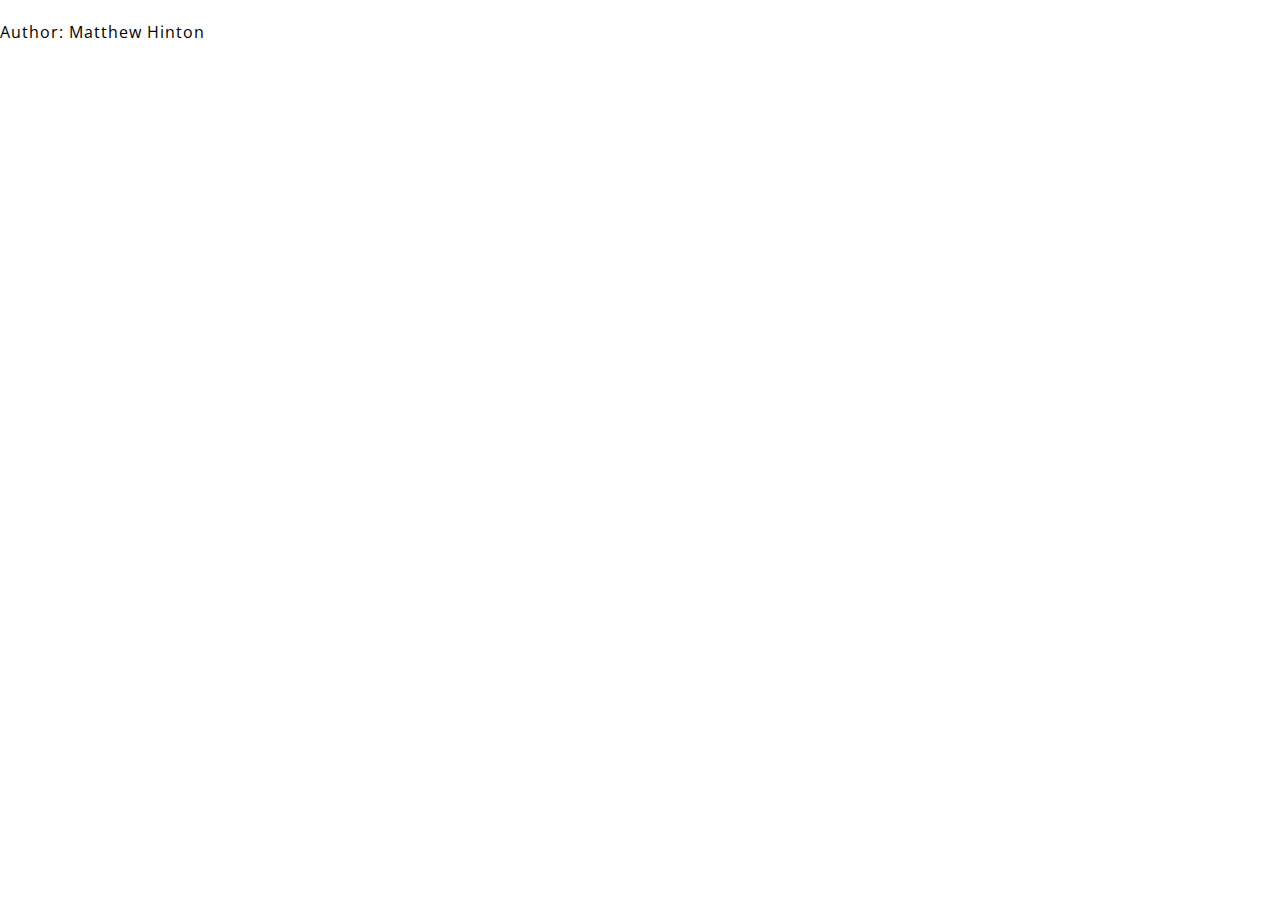
<file: template.html>
<!DOCTYPE html>
<html>
<head>
    <meta>
    <title>.</title>
    <!-- Linking the style.css file-->
    <link rel="stylesheet" href="style.css">
    <!-- this is the link to google fonts RocknrollOne-->
    <link rel="preconnect" href="https://fonts.gstatic.com">
    <link href="https://fonts.googleapis.com/css?family=Open+Sans" rel="stylesheet">
</head>
<body>
    <div class="title">
        
    </div>
    <div class="main">
        

        <p class="sign">Author: Matthew Hinton</p>
    </div>
</body>
</html>
</file>
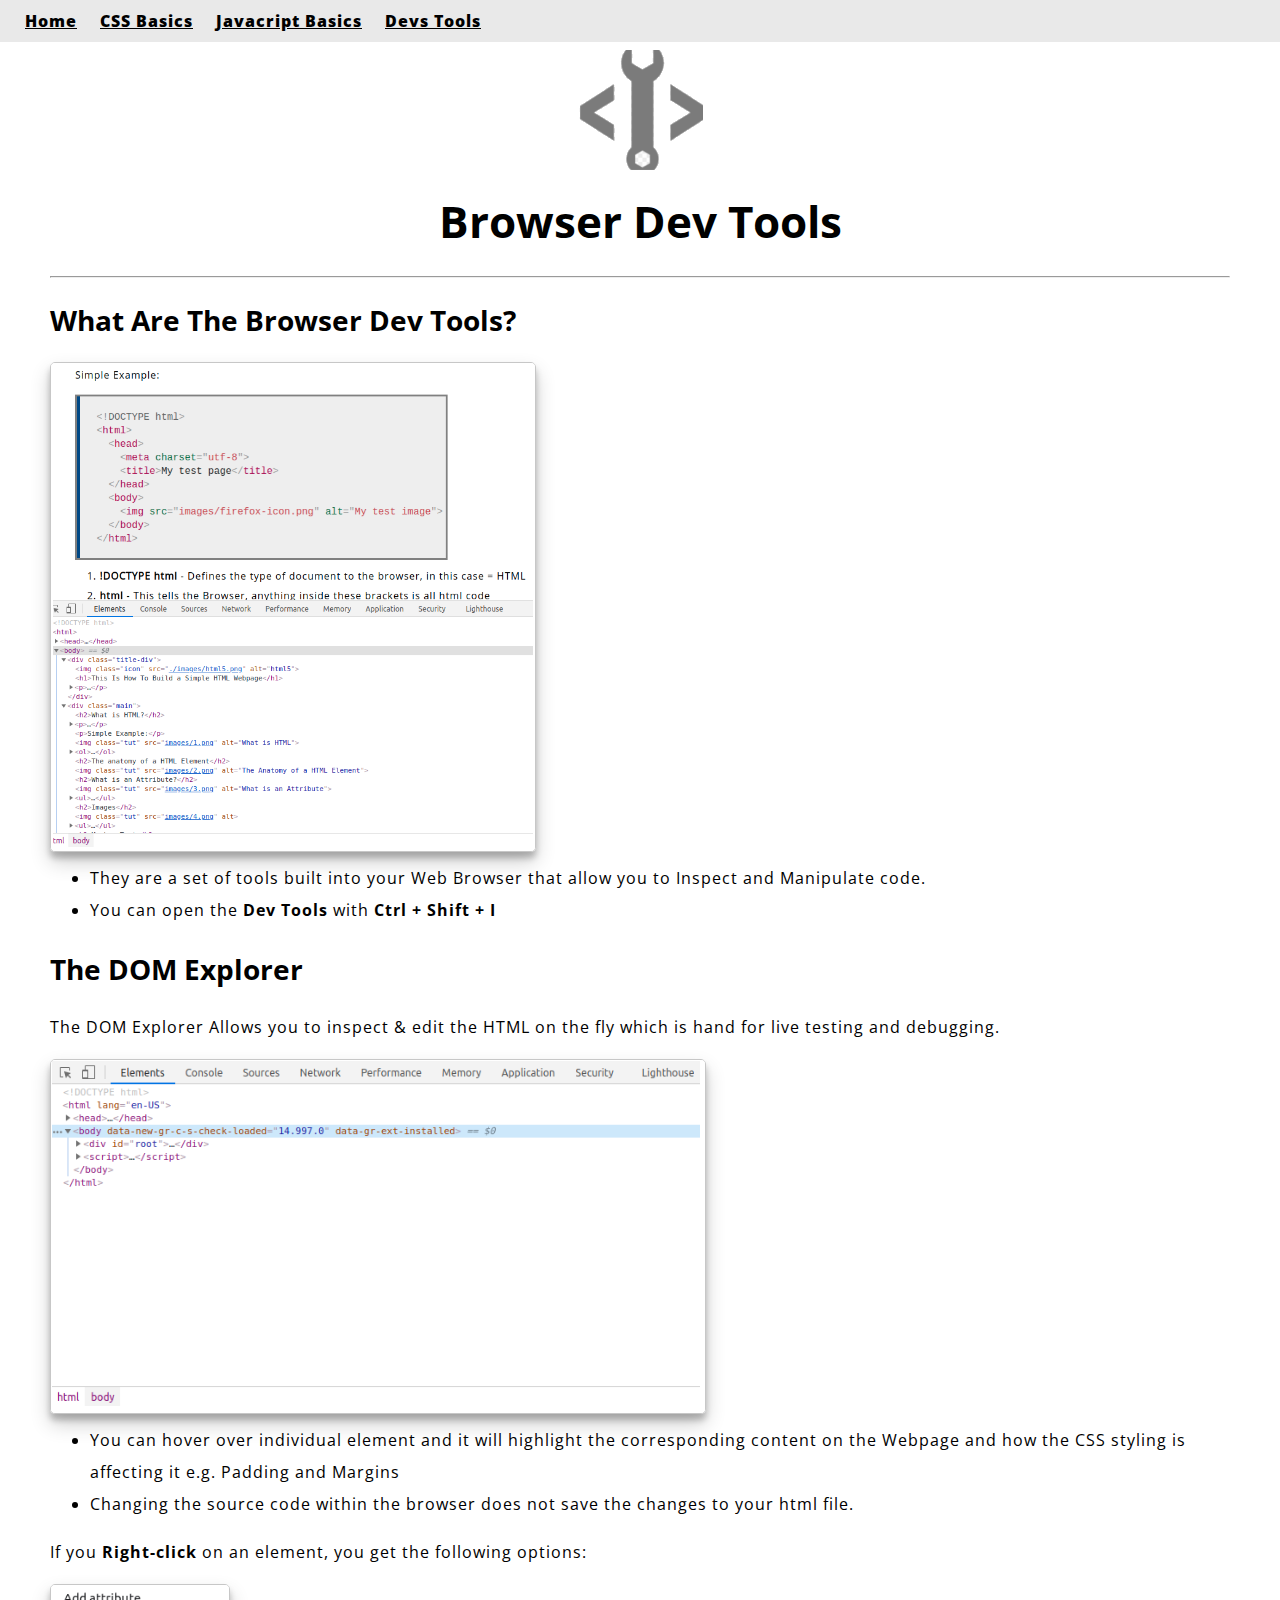
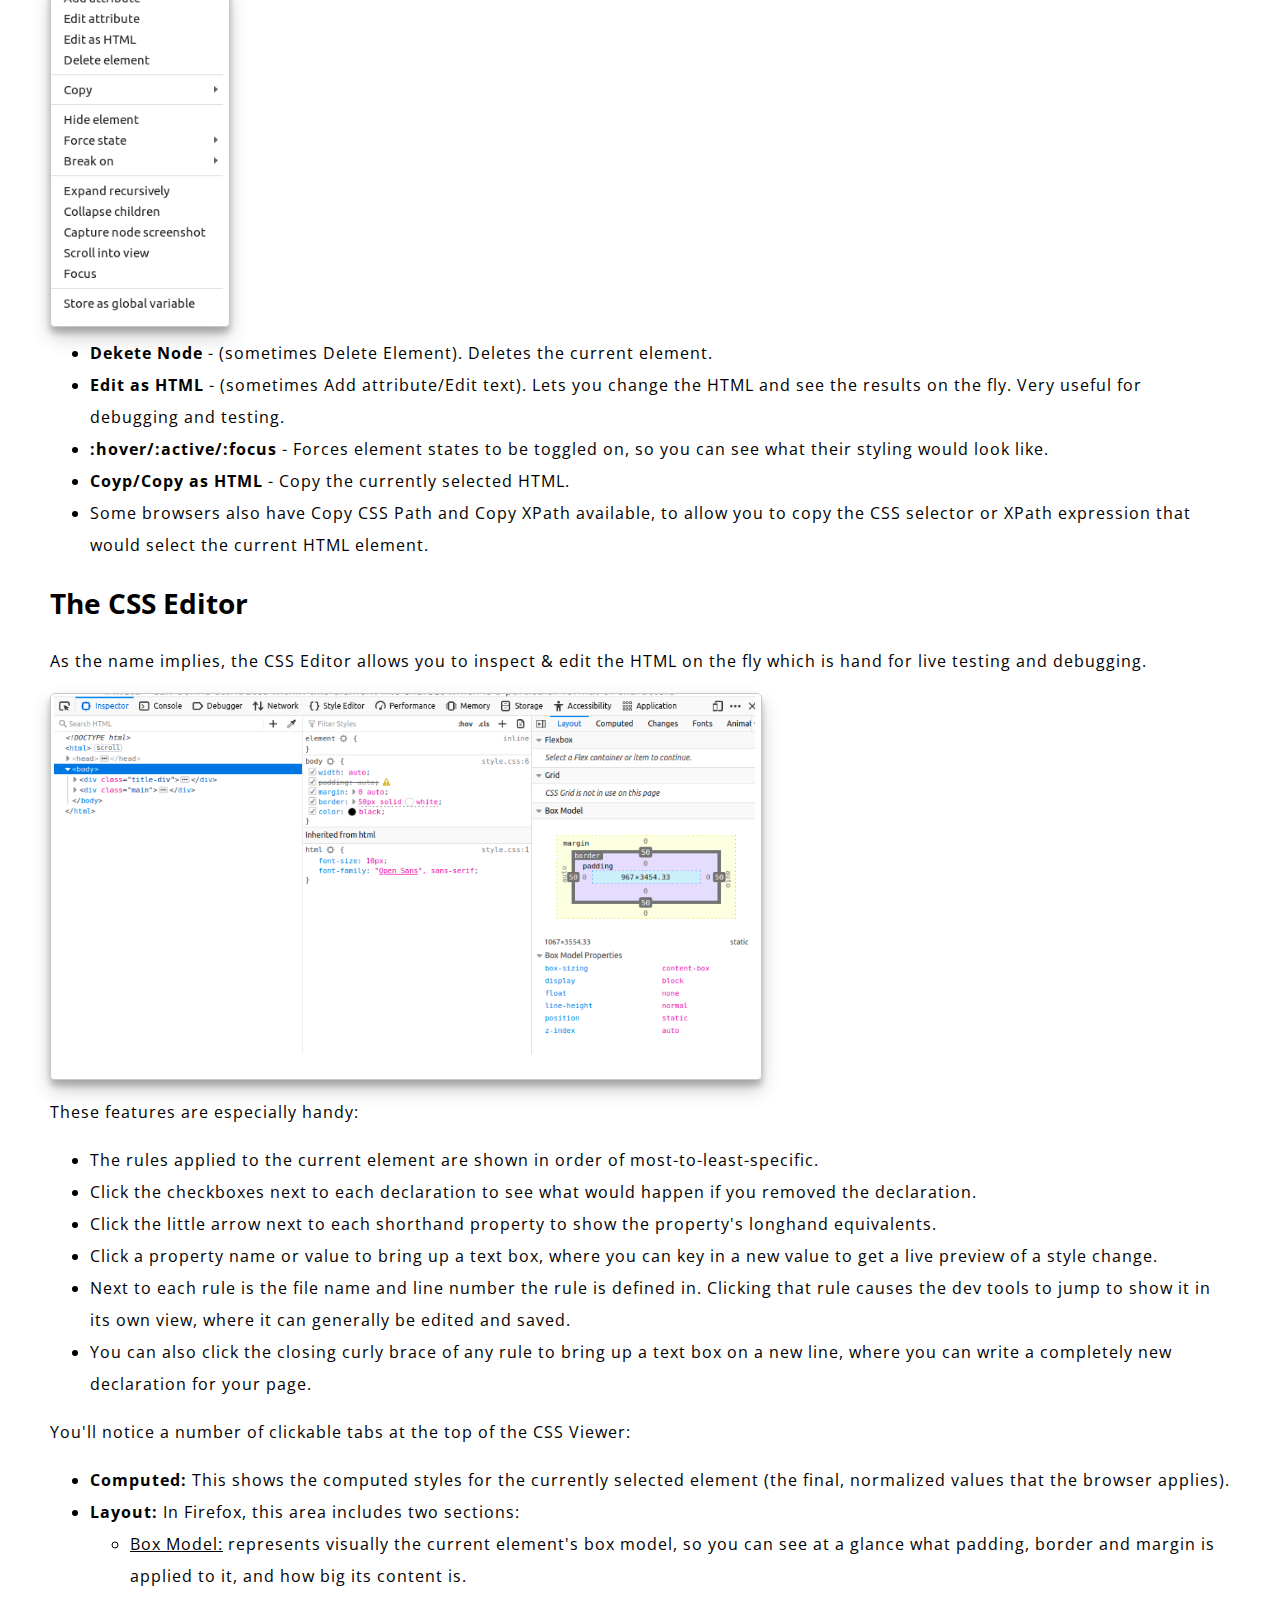
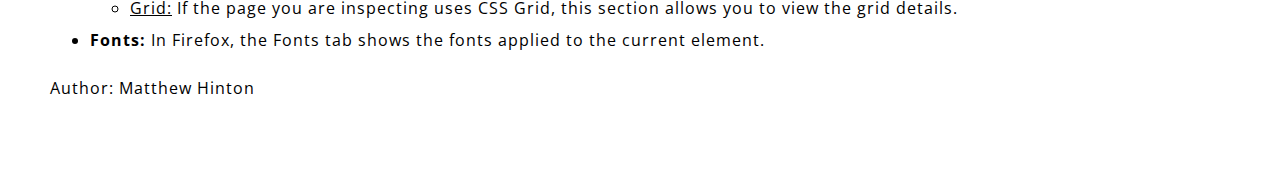
<file: tools.html>
<!DOCTYPE html>
<html>
<head>
    <meta>
    <title>Browser Dev Tools.</title>
    <!-- Linking the style.css file-->
    <link rel="stylesheet" href="style.css">
    <!-- this is the link to google fonts RocknrollOne-->
    <link rel="preconnect" href="https://fonts.gstatic.com">
    <link href="https://fonts.googleapis.com/css?family=Open+Sans" rel="stylesheet">
</head>
<body>
    <div class="nav-bar">
        <a href="index.html" class="nav-button">Home</a>
        <a href="css.html" class="nav-button">CSS Basics</a>
        <a href="js.html" class="nav-button">Javacript Basics</a>
        <a href="tools.html" class="nav-button">Devs Tools</a>
    </div>
    <div class="main-win">
    <div class="title">
        <img class="icon" src="./images/tools.png" alt="">
        <h1>Browser Dev Tools</h1>
    </div>
    <hr>
    <div class="main">
        <h2>What are the Browser Dev Tools?</h2>
        <img class="shadow" src="./images/d1.png" alt="">
        <ul>
            <li>They are a set of tools built into your Web Browser that allow you to Inspect and Manipulate code.  </li>
            <li>You can open the <strong>Dev Tools</strong> with <strong>Ctrl + Shift + I</strong>  </li>
        </ul>

        <h2>The DOM Explorer</h2>
        <p>The DOM Explorer Allows you to inspect & edit the HTML on the fly which is hand for live testing and debugging.</p>
        <img class="shadow" src="./images/d2.png" alt="">
        <ul>
            <li>You can hover over individual element and it will highlight the corresponding content on the Webpage and how the CSS styling is affecting it e.g. Padding and Margins </li>
            <li>Changing the source code within the browser does not save the changes to your html file.  </li>
        </ul>
        <p>If you <strong>Right-click</strong> on an element, you get the following options: </p>
        <img class="shadow" src="./images/d3.png" alt="">
        <ul>
            <li><strong>Dekete Node</strong> - (sometimes Delete Element). Deletes the current element. </li>
            <li><strong>Edit as HTML</strong> - (sometimes Add attribute/Edit text). Lets you change the HTML and see the results on the fly. Very useful for debugging and testing.</li>
            <li><strong>:hover/:active/:focus</strong> - Forces element states to be toggled on, so you can see what their styling would look like.</li>
            <li><strong>Coyp/Copy as HTML</strong> - Copy the currently selected HTML.</li>
            <li>Some browsers also have Copy CSS Path and Copy XPath available, to allow you to copy the CSS selector or XPath expression that would select the current HTML element. </li>
        </ul>

        <h2>The CSS Editor</h2>
        <p>As the name implies, the CSS Editor allows you to inspect & edit the HTML on the fly which is hand for live testing and debugging.  </p>
        <img class="shadow" src="./images/d4.png" alt="">
        <p>These features are especially handy: </p>
        <ul>
            <li>The rules applied to the current element are shown in order of most-to-least-specific. </li>
            <li>Click the checkboxes next to each declaration to see what would happen if you removed the declaration. </li>
            <li>Click the little arrow next to each shorthand property to show the property's longhand equivalents. </li>
            <li>Click a property name or value to bring up a text box, where you can key in a new value to get a live preview of a style change. </li>
            <li>Next to each rule is the file name and line number the rule is defined in. Clicking that rule causes the dev tools to jump to show it in its own view, where it can generally be edited and saved. </li>
            <li>You can also click the closing curly brace of any rule to bring up a text box on a new line, where you can write a completely new declaration for your page. </li>
        </ul>
        <p>You'll notice a number of clickable tabs at the top of the CSS Viewer: </p>
        <ul>
        <li><strong>Computed:</strong> This shows the computed styles for the currently selected element (the final, normalized values that the browser applies). </li>
        <li><strong>Layout:</strong> In Firefox, this area includes two sections: </li>
         
        <ul>
            <li><u>Box Model:</u> represents visually the current element's box model, so you can see at a glance what padding, border and margin is applied to it, and how big its content is. </li>
            <li><u>Grid:</u> If the page you are inspecting uses CSS Grid, this section allows you to view the grid details. </li>
        </ul>
        <li><strong>Fonts:</strong> In Firefox, the Fonts tab shows the fonts applied to the current element. </li>
      </ul>
        <p class="sign">Author: Matthew Hinton</p>
    </div>
    </div>
</body>
</html>
</file>
<file: style.css>
:root {

}

html {
    font-size: 10px;
    font-family: "Open Sans", sans-serif; 
}

body {
    width: auto;
    padding: auto;
    margin: 0 auto;
    
    color: black;
}

.main-win {
    border: 50px solid white;
}

h1 {
    font-size: 44px;
    text-align: center;
    margin: 0;
    padding: 20px 0;
    text-transform: capitalize;
}

h2 {
    font-size: 28px;
    text-transform: capitalize;
}

h3 {
    font-size: 22px;
    text-transform: capitalize;
}

p, li, tr, a {
    font-size: 16px;
    line-height: 2;
    letter-spacing: 1px;
    
}



tr {
    text-align: left;
    padding 10px;
}

th, td {
    background-color: rgb(235, 235, 235);
    margin: 0 ;
    padding: 10px 10px;
    
}

th {
    background-color: rgb(218, 218, 218);
}

img {
    display: block; /*converts img inline -> block element so we can add margin and padding */
    border-radius: 5px;
}

.icon {
    margin: 0 auto; 
}

.shadow {
    box-shadow: 0 10px 20px rgba(0,0,0,0.19), 0 6px 6px rgba(0,0,0,0.23);
    border: 1px solid rgb(199, 199, 199);
}

.tut {
    border: 1px solid gray;
}

.li {
    margin: 10px 0px;
}

.nav-bar {
    position: fixed;
    padding: 5px;
    background-color: rgb(233, 233, 233);
    width: 100%;
}

.nav-button {
   padding: 0px;
   margin: 0px 0px 0px 20px;
   font-weight: 800;
   color: black;

}
</file>
